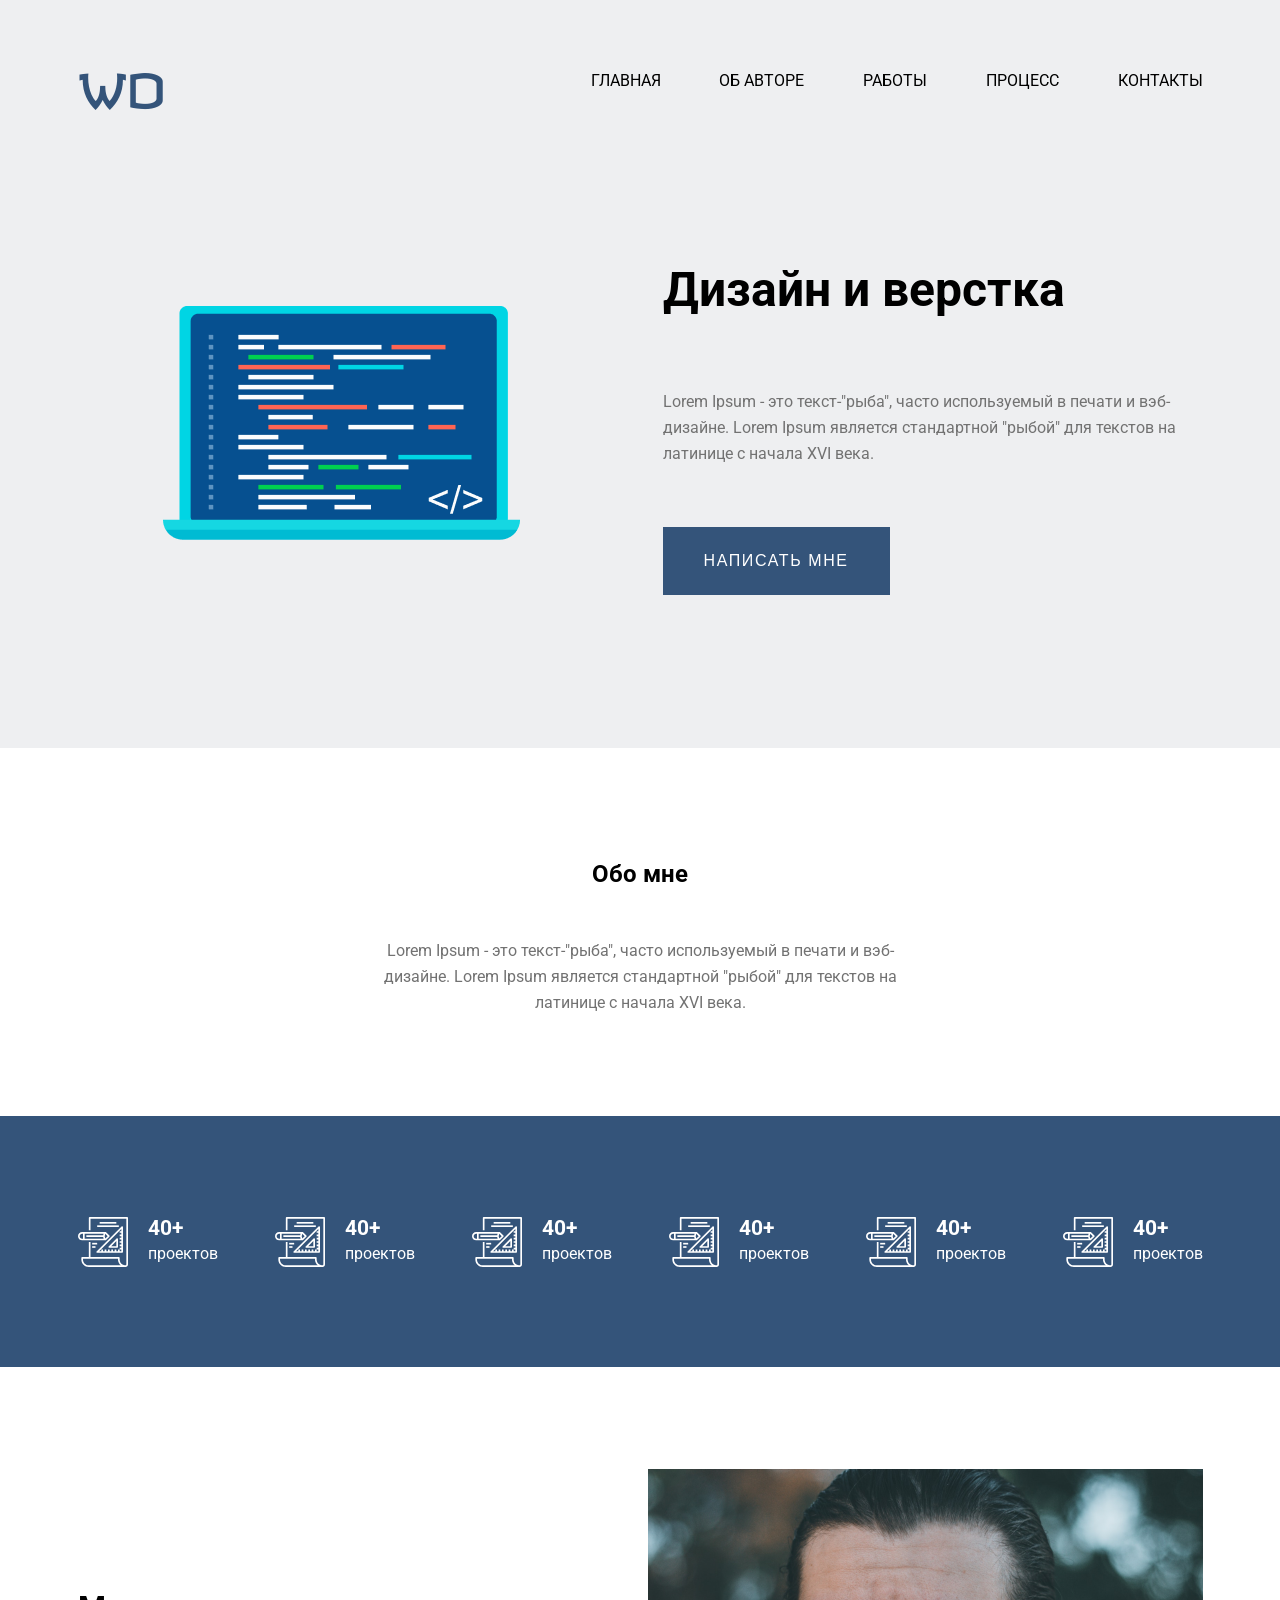
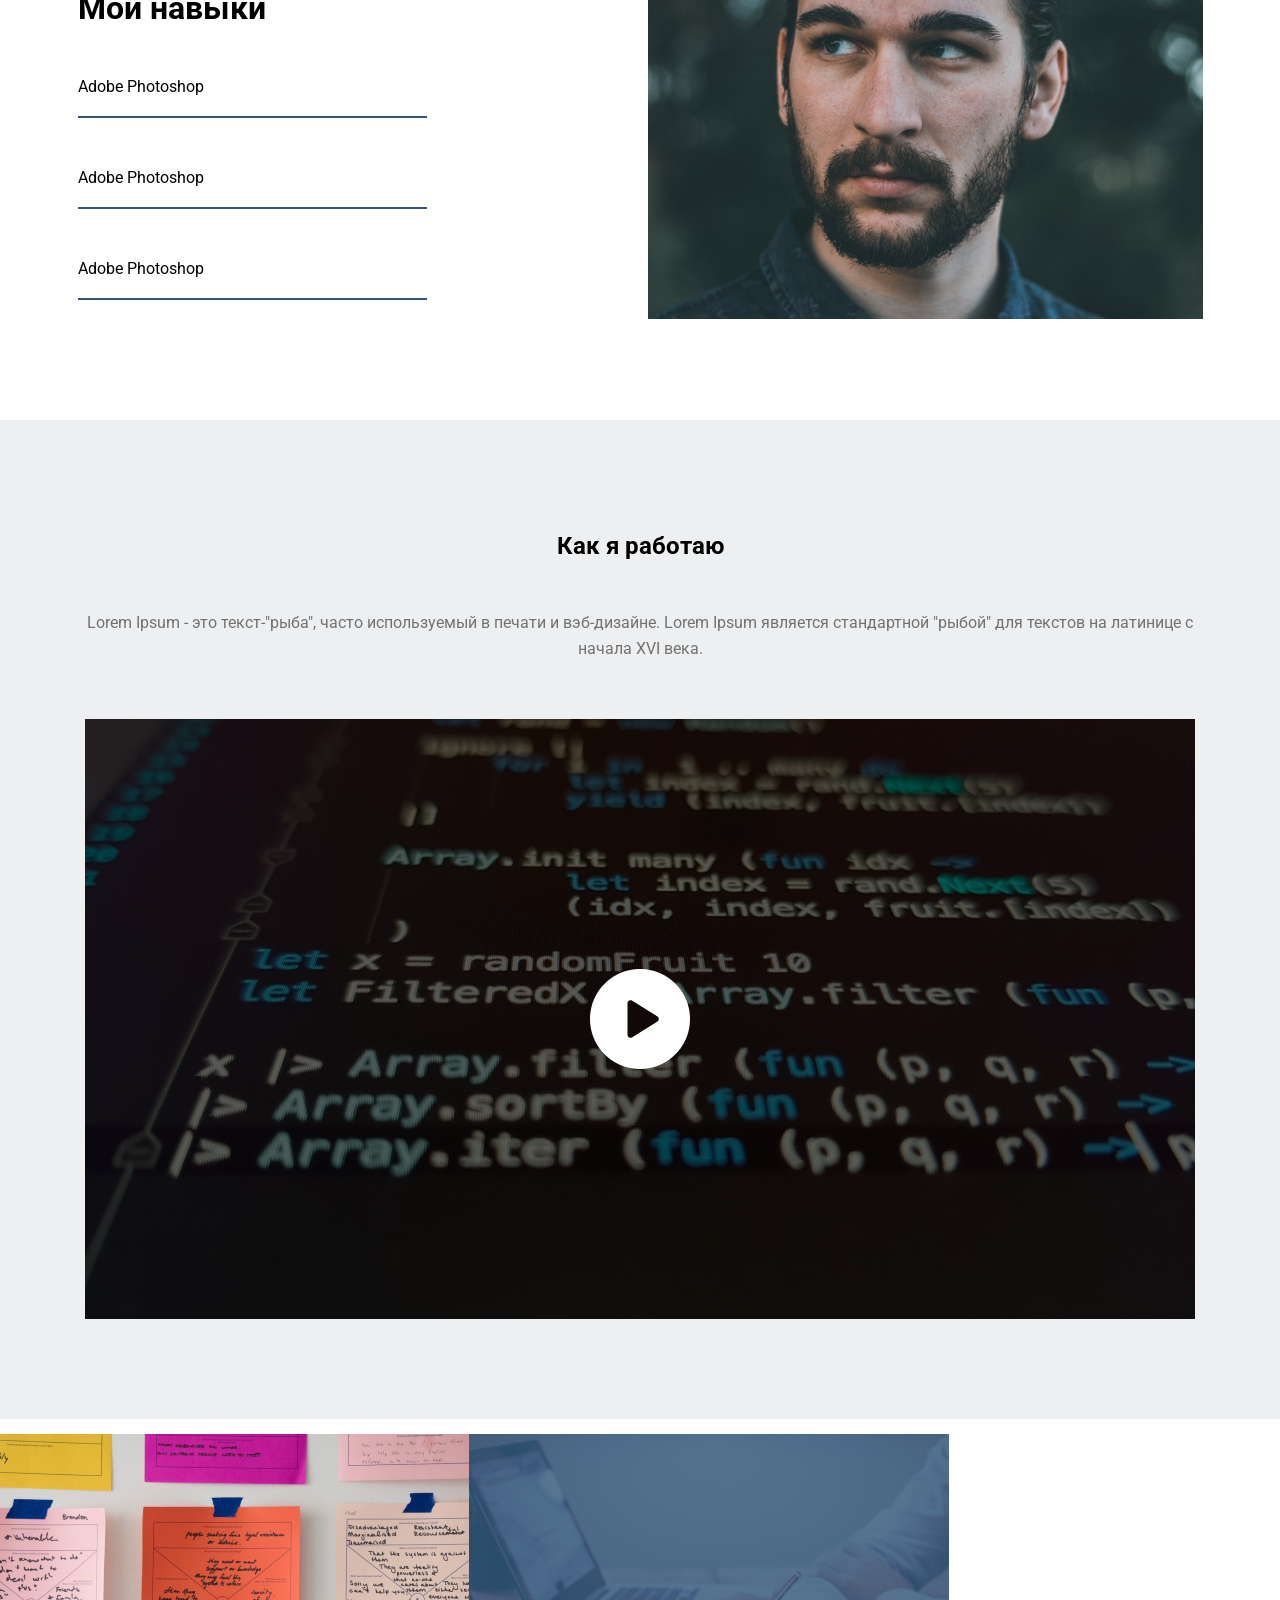
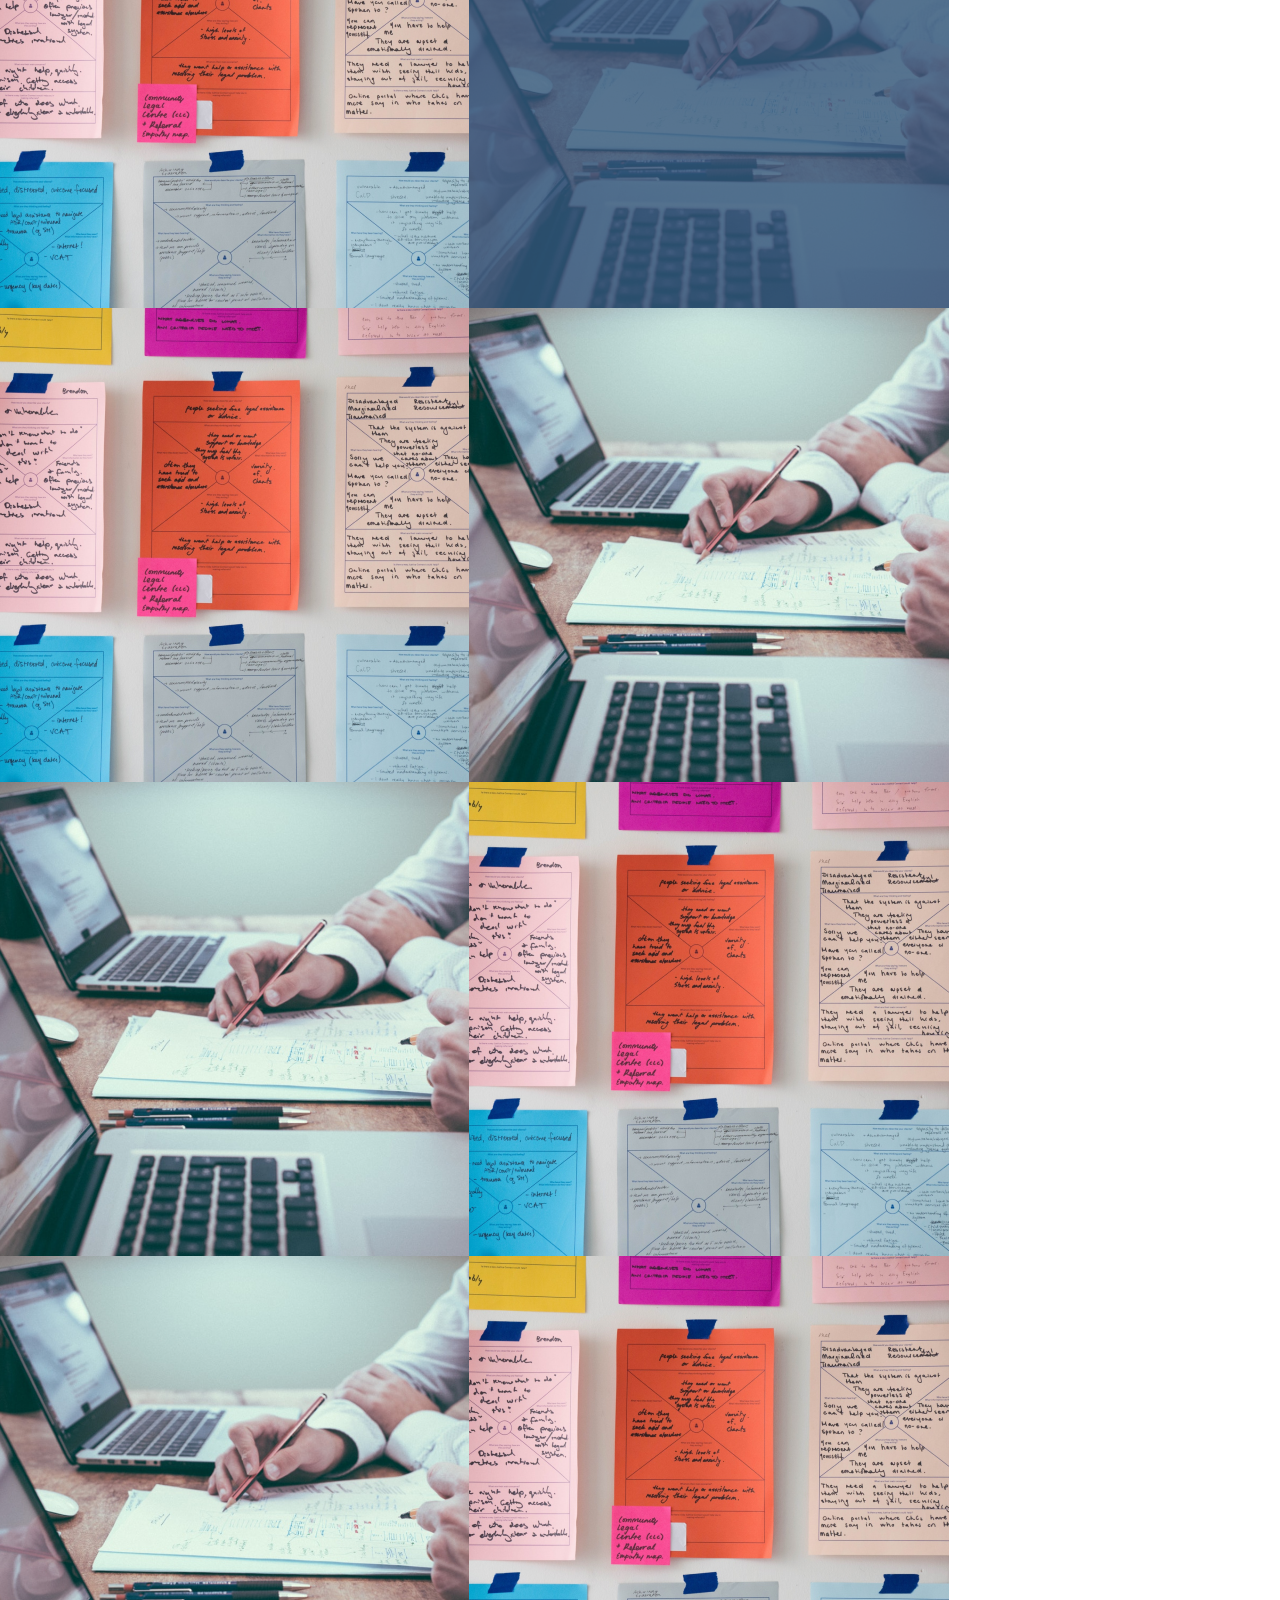
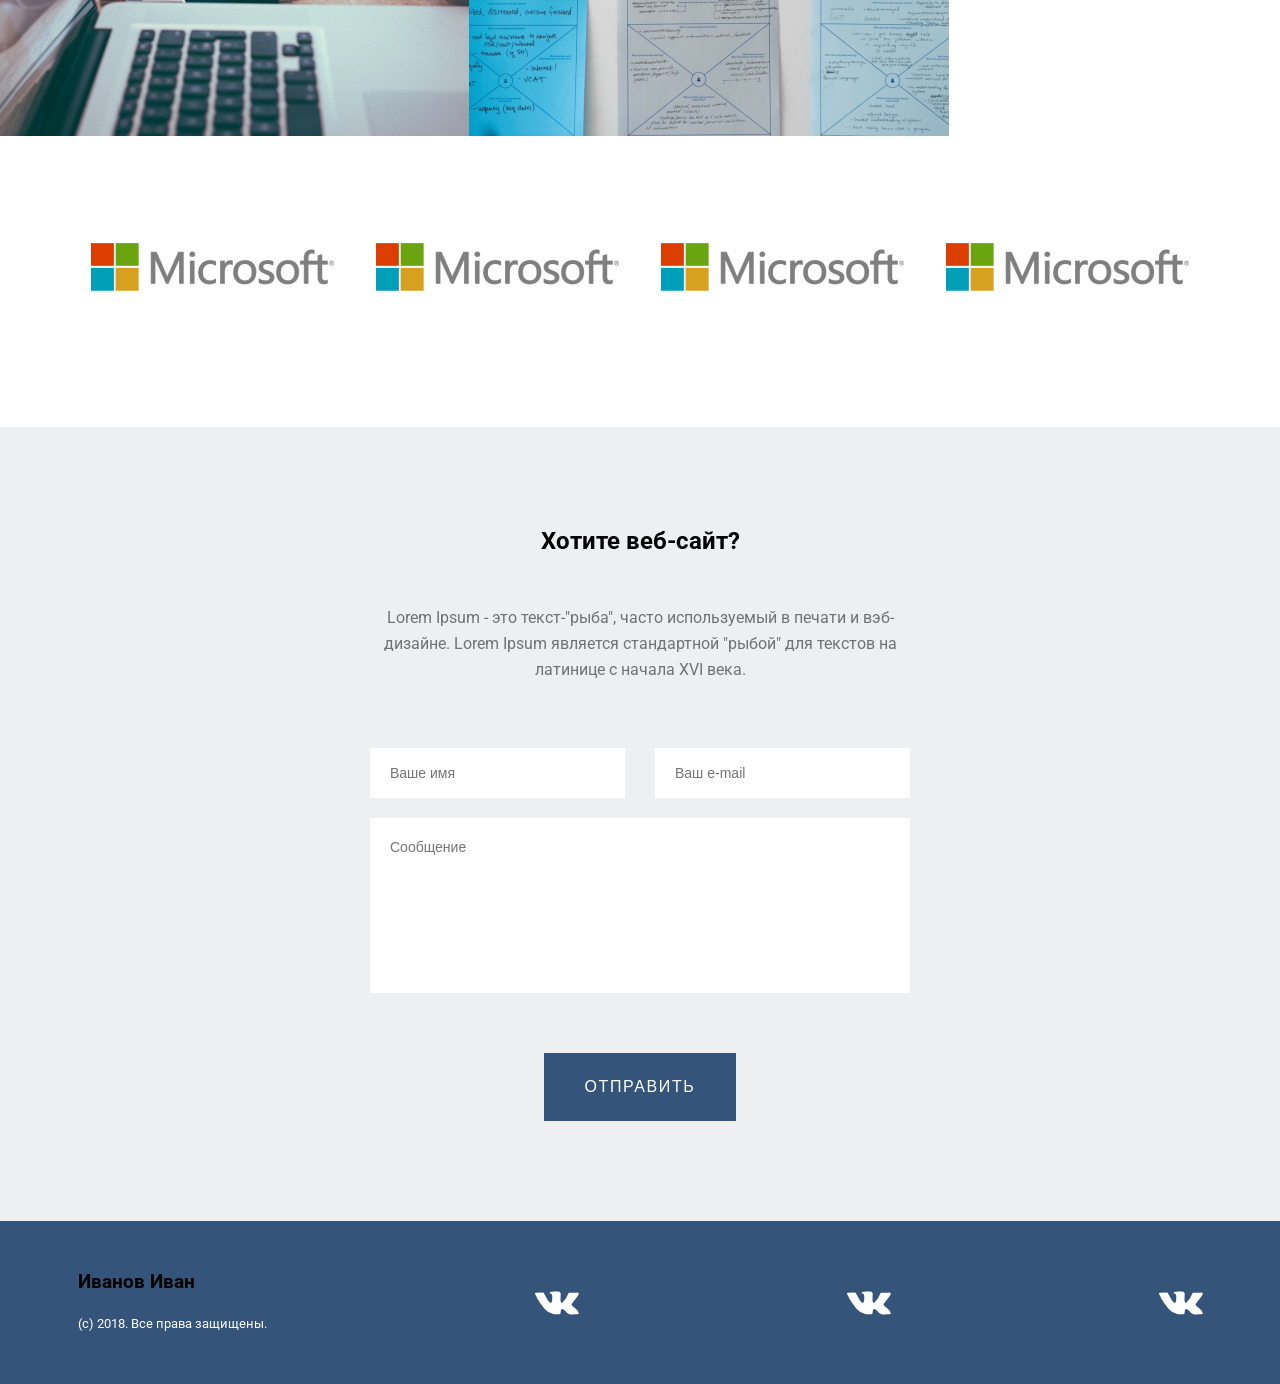
<file: index.html>
<!DOCTYPE html>
<html lang="ru">
<head>
    <meta charset="UTF-8">
    <meta http-equiv="X-UA-Compatible" content="IE=edge">
    <meta name="viewport" content="width=device-width, initial-scale=1.0">
    <title>WD</title>
    <link rel="preconnect" href="https://fonts.googleapis.com">
    <link rel="preconnect" href="https://fonts.gstatic.com" crossorigin>
    <link href="https://fonts.googleapis.com/css2?family=Revalia&family=Roboto:wght@400;700&display=swap" rel="stylesheet">
    <link rel="stylesheet" href="css/style.css">
</head>
<body>

    <header class="header">
        <div class="container block">
            <a href="/" class="link logo">wd</a>
            <nav class="navigation">
                <a href="#" class="link nav__link">Главная</a>
                <a href="#" class="link nav__link">ОБ АВТОРЕ</a>
                <a href="#" class="link nav__link">работы</a>
                <a href="#" class="link nav__link">ПРОЦЕСС</a>
                <a href="#" class="link nav__link">КОНТАКТЫ</a>
            </nav>
            <!-- /.navigation -->
        </div>
        <!-- /.container block -->
    </header>
    <!-- /.header -->
    <section class="hero">
        <div class="container block">
            <img src="img/Frame.png" alt="Картинка ноутбука" class="hero__img">
            <div class="info__block">
                <h1 class="hero__title">Дизайн и верстка</h1>
                <p class="info__desc">Lorem Ipsum - это текст-"рыба", часто используемый в печати и вэб-дизайне. Lorem Ipsum является стандартной "рыбой" для текстов на латинице с начала XVI века.</p>
                <button class="button button--primary">Написать мне</button>
            </div>
            <!-- /.info__block -->
        </div>
        <!-- /.container block -->
    </section>
    <!-- /.hero -->
    <section class="section__about">
        <div class="container info__block hero__block">
            <h2 class="section__title">Обо мне</h2>
            <p class="info__desc section__desc">Lorem Ipsum - это текст-"рыба", часто используемый в печати и вэб-дизайне. Lorem Ipsum является стандартной "рыбой" для текстов на латинице с начала XVI века.</p>
        </div>
        <!-- /.container -->
    </section>
    <!-- /.section__about -->
    <main class="section__projects">
        <div class="container block">
            <div class="project__block block">
                <img src="img/project.svg" alt="проект">
                <div class="text__block">
                    <h3 class="block__title">40+</h3>
                    <span class="block__desc">проектов</span>
                </div>
            </div>
            <!-- /.project__block -->
            <div class="project__block block">
                <img src="img/project.svg" alt="проект">
                <div class="text__block">
                    <h3 class="block__title">40+</h3>
                    <span class="block__desc">проектов</span>
                </div>
            </div>
            <!-- /.project__block --><div class="project__block block">
                <img src="img/project.svg" alt="проект">
                <div class="text__block">
                    <h3 class="block__title">40+</h3>
                    <span class="block__desc">проектов</span>
                </div>
            </div>
            <!-- /.project__block --><div class="project__block block">
                <img src="img/project.svg" alt="проект">
                <div class="text__block">
                    <h3 class="block__title">40+</h3>
                    <span class="block__desc">проектов</span>
                </div>
            </div>
            <!-- /.project__block --><div class="project__block block">
                <img src="img/project.svg" alt="проект">
                <div class="text__block">
                    <h3 class="block__title">40+</h3>
                    <span class="block__desc">проектов</span>
                </div>
            </div>
            <!-- /.project__block --><div class="project__block block">
                <img src="img/project.svg" alt="проект">
                <div class="text__block">
                    <h3 class="block__title">40+</h3>
                    <span class="block__desc">проектов</span>
                </div>
            </div>
            <!-- /.project__block -->
        </div>
        <!-- /.container block -->
    </main>
    <!-- /.section__projects -->
    <section class="section__skills">
        <div class="container block">
            <div class="skills__block">
                <h1 class="skills__title">Мои навыки</h1>
                <p class="skills__desc">Adobe Photoshop</p>
                <div class="skills__line"></div>
                <p class="skills__desc">Adobe Photoshop</p>
                <div class="skills__line"></div>
                <p class="skills__desc">Adobe Photoshop</p>
                <div class="skills__line"></div>
            </div>
            <img src="img/Rectangle3.png" alt="Картинка" class="skills__img">
            <!-- /.skills__block -->
        </div>
        <!-- /.container block -->
    </section>
    <!-- /.section__skills -->
    <section class="section__about section__about__work">
        <div class="container hero__block">
            <h2 class="section__title">Как я работаю</h2>
            <p class="info__desc section__desc"> Lorem Ipsum - это текст-"рыба", часто используемый в печати и вэб-дизайне. Lorem Ipsum является стандартной "рыбой" для текстов на латинице с начала XVI века.</p>
            <div class="work__video">
                <img src="img/Vector (1).png" alt="Картинка" class="work__vector">
            </div>          
        </div>
        <!-- /.container -->
    </section>
    <!-- /.section__about -->
    <section class="section__picture">
        <div class="section__picture__block">
            <img src="/img/Rectangle7.png" alt="картинка" class="picture__img">
            <img src="/img/Rectangle7.1.png" alt="картинка" class="picture__img">
            <img src="/img/Rectangle7.png" alt="картинка" class="picture__img">
            <img src="/img/Rectangle7.7.png" alt="картинка" class="picture__img">
            <img src="/img/Rectangle7.7.png" alt="картинка" class="picture__img">
            <img src="/img/Rectangle7.png" alt="картинка" class="picture__img">
            <img src="/img/Rectangle7.7.png" alt="картинка" class="picture__img">
            <img src="/img/Rectangle7.png" alt="картинка" class="picture__img">
        </div>
        <div class="picture__block">
            <img src="img/Rectangle9.png" alt="картинка" class="microsoft__img">
            <img src="img/Rectangle9.png" alt="картинка" class="microsoft__img">
            <img src="img/Rectangle9.png" alt="картинка" class="microsoft__img">
            <img src="img/Rectangle9.png" alt="картинка" class="microsoft__img">
        </div>
    </section>
    <!-- /.section__picture -->
    <section class="section__site__form">
        <div class="container info__block hero__block">
            <h2 class="section__title">Хотите веб-сайт?</h2>
            <p class="info__desc section__desc">Lorem Ipsum - это текст-"рыба", часто используемый в печати и вэб-дизайне. Lorem Ipsum является стандартной "рыбой" для текстов на латинице с начала XVI века.</p>
            <div class="forms info__block">
                <input type="text" placeholder="Ваше имя" class="form_name">
                <input type="email" placeholder="Ваш e-mail" class="form_email">
            </div>
            <input type="text" placeholder="Сообщение" class="form_message">
            <button class="button button--primary button--primaryform">отправить</button>
        </div>
        <!-- /.container -->
    </section>
    <footer class="footer">
        <div class="container block">
            <div class="footer__block">
                <h3 class="footer__title">Иванов Иван</h3>
                <p class="footer__desc">(с) 2018. Все права защищены.</p>
            </div>
            <img src="img/Vector.svg" alt="logo" class="footer__img">
            <img src="img/Vector.svg" alt="logo" class="footer__img">
            <img src="img/Vector.svg" alt="logo" class="footer__img">
        </div>
        <!-- /.container -->
    </footer>
</body>
</html>
</file>
<file: css/style.css>
*{
    box-sizing: border-box;
    margin: 0;
    padding: 0;
}
html{
    font-size: 16px;
    font-family: 'Roboto', sans-serif;
}
.container {
    max-width: 1125px;
    width: 100%;
    margin: auto;
}
.block {
    display: flex;
    justify-content: space-between;
    align-items: center;
}
.header {
    margin-top: 50px;
}
.link {
    text-decoration: none;
    text-transform: uppercase;
}
.logo {
    font-family: Revalia, serif;
    font-size: 48px;
    line-height: 60px;
    color: #34547A;
}
.navigation {
    max-width: 612px;
    width: 100%;
    display: flex;
    justify-content: space-between;
    align-items: center;
}
.nav__link {
    color: #000000;
}
.hero{ 
    background: #eeeff1;
    padding-top: 250px;
    padding-bottom: 153px;
    margin-top: -110px;
}
.hero__img {
    margin-left: 85px;
}
.info__block {
    max-width: 540px;
    width: 100%;
}
.hero__title {
    font-weight: bold;
    font-size: 48px;
    line-height: 79px;
    color: #000000;
    margin-bottom: 60px;
}
.info__desc {
    line-height: 26px;
    color: #727272;

}
.button {
    margin-top: 60px;
    font-size: 16px;
    letter-spacing: 0.1em;
    color: #FFFFFF;
    text-transform: uppercase;
    padding: 25px 41px;
    background: #34547A;
    cursor: pointer;
    border: none;
    outline: none;
}
.section__about {
    padding-top: 112px;
    padding-bottom: 100px;
}
.hero__block {
    display: flex;
    flex-direction: column;
    justify-content: center;
    align-items: center;
}
.section__title {
    margin-bottom: 50px;
}
.section__desc{ 
    text-align: center;
}
.section__projects {
    padding-top: 100px;
    padding-bottom: 100px;
    background: #34547A;
}
.text__block {
    margin-left: 20px;
    color: #FFFFFF;
}
.block__title {
    font-size: 21px;
    line-height: 25px;
}
.block__desc {
    line-height: 26px;
}
.section__skills {
    margin-top: 102px;
}
.skills__title {
    font-size: 32px;
    line-height: 37px;
}
.skills__desc {
    margin-top: 50px;
}
.skills__line {
    margin-top: 20px;
    border: 1px solid #34547A;;
    width: 349px;
}
.skills__img {
    width: 555px;
    margin-bottom: 101px;
}
.section__about__work {
    background: #EEEFF1;
}
.work__video {
    background: url(../img/Rectangle5.png) no-repeat center / cover;
    margin-top: 57px;
    max-width: 1110px;
    width: 100%;
    min-height: 600px;
}

.work__vector {
    margin-top: 250px;
    padding-left: 505px;
}
.section__picture__block {
    margin-top: 20px;
}
.picture__img {
    width: 480px;
    height: 480px;
    margin: -5px;
}
.picture__block {
    padding-top: 72px;
    padding-bottom: 100px;
    max-width: 1110px;
    width: 100%;
    margin: auto;
    display: flex;
    align-items: center;
    justify-content: space-between;
}
.section__site__form {
    padding-top: 100px;
    background: #EEEFF1;
    padding-bottom: 100px;
}
.forms {
    padding-top: 65px;
    display: flex;
    justify-content: space-between;
}
.form_name {
    background: #FFFFFF;
    width: 255px;
    height: 50px;
    font-size: 14px;
    line-height: 23px;
    color: #5F5D5D;
    padding-left: 20px;
    border: none;
    outline: none;
}
.form_email {
    background: #FFFFFF;
    width: 255px;
    height: 50px;
    font-size: 14px;
    line-height: 23px;
    color: #5F5D5D;
    padding-left: 20px;
    border: none;
    outline: none;
}
.form_message {
    background: #FFFFFF;
    margin-top: 20px;
    width: 540px;
    height: 175px;
    font-size: 14px;
    line-height: 23px;
    color: #5F5D5D;
    border: none;
    outline: none;
    padding-left: 20px;
    padding-bottom: 117px;
}
.button--primary__form {
    display: flex;
    align-items: center;
    text-align: center;
    width: 190px;
    height: 55px;
}.footer {
    background: #34547A;
    padding-top: 50px;
    padding-bottom: 50px;
}
.footerblock {
    max-width: 889px;
    width: 100%;
}
.footertitle {
    font-size: 21px;
    line-height: 25px;
    color: #FFFFFF; 
}
.footer__desc {
    padding-top: 20px;
    font-size: 13px;
    line-height: 21px;
    color: #FFFFFF;
}


@media (max-width:1000px) {

}
</file>
